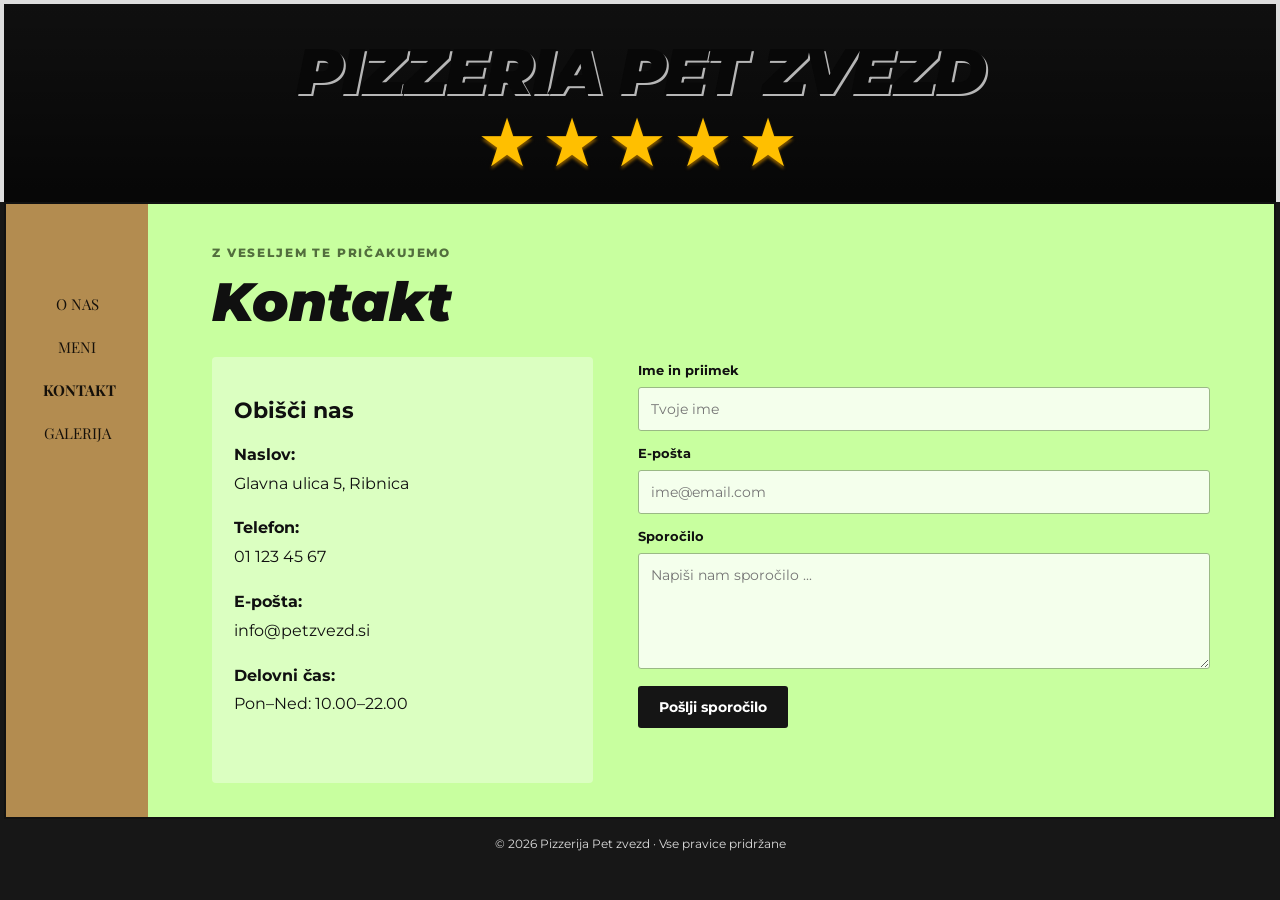
<file: kontakt.html>
<!DOCTYPE html>
<html lang="sl">

<head>
    <meta charset="UTF-8">
    <meta name="viewport" content="width=device-width, initial-scale=1.0">
    <title>Pizzerija Pet zvezd | Kontakt</title>
    <link rel="stylesheet" href="style.css">
</head>

<body>
    <header class="site-header">
        <div class="brand"><a href="index.html" class="brand-title">PIZZERIA PET ZVEZD</a>
            <div class="stars">★★★★★</div>
        </div>
    </header>
    <div class="page-layout">
        <aside class="sidebar">
            <nav aria-label="Glavna navigacija">
                <a href="onas.html">O NAS</a><a href="meni.html">MENI</a><a class="active"
                    href="kontakt.html">KONTAKT</a><a href="galerija.html">GALERIJA</a>
            </nav>
        </aside>
        <main class="main-content">
            <section class="content-panel">
                <p class="eyebrow">Z veseljem te pričakujemo</p>
                <h1>Kontakt</h1>
                <div class="contact-layout">
                    <div class="contact-info">
                        <h2>Obišči nas</h2>
                        <p><strong>Naslov:</strong><br>Glavna ulica 5, Ribnica</p>
                        <p><strong>Telefon:</strong><br>01 123 45 67</p>
                        <p><strong>E-pošta:</strong><br>info@petzvezd.si</p>
                        <p><strong>Delovni čas:</strong><br>Pon–Ned: 10.00–22.00</p>
                    </div>
                    <form class="contact-form" id="contact-form"><label for="name">Ime in priimek</label><input
                            id="name" name="name" required placeholder="Tvoje ime">
                        <label for="email">E-pošta</label><input id="email" name="email" type="email" required
                            placeholder="ime@email.com">
                        <label for="message">Sporočilo</label><textarea id="message" name="message" rows="5" required
                            placeholder="Napiši nam sporočilo ..."></textarea>
                        <button class="primary-button" type="submit">Pošlji sporočilo</button>
                        <p id="form-message" class="form-message" aria-live="polite"></p>
                    </form>
                </div>
            </section>
        </main>
    </div>
    <footer class="site-footer">© 2026 Pizzerija Pet zvezd · Vse pravice pridržane</footer>
    <script src="script.js"></script>
</body>

</html>
</file>
<file: style.css>
@import url('https://fonts.googleapis.com/css2?family=Montserrat:wght@400;500;600;700;800;900&family=Playfair+Display:wght@500;600;700&display=swap');

:root {
  --green: #c8ff9f;
  --green-dark: #9bdd75;
  --gold: #b38c50;
  --gold-dark: #96713c;
  --ink: #101010;
  --cream: #fff9ed;
}

* {
  box-sizing: border-box;
}

html {
  scroll-behavior: smooth;
}

body {
  margin: 0;
  color: var(--ink);
  background: #171717;
  font-family: 'Montserrat', Arial, sans-serif;
}

.site-header {
  min-height: 202px;
  display: flex;
  align-items: center;
  justify-content: center;
  text-align: center;
  padding: 28px 18px 18px;
  background: linear-gradient(0deg, rgba(0, 0, 0, .72), rgba(0, 0, 0, .32)), url('https://images.unsplash.com/photo-1579751626657-72bc17010498?auto=format&fit=crop&w=1800&q=85') center 48%/cover;
  border: 4px solid #dedede;
  border-bottom: 0;
}

.brand-title {
  color: #080808;
  text-decoration: none;
  font-size: clamp(2rem, 6vw, 4rem);
  line-height: 1.1;
  font-weight: 900;
  font-style: italic;
  letter-spacing: -2px;
  text-shadow: 2px 2px 0 rgba(255, 255, 255, .7);
}

.stars {
  color: #ffbf00;
  font-size: clamp(2.7rem, 6vw, 4.2rem);
  letter-spacing: .08em;
  line-height: 1.1;
  text-shadow: 0 3px 3px #805600;
}

.page-layout {
  display: grid;
  grid-template-columns: 142px minmax(0, 1fr);
  min-height: 580px;
  margin: 0 4px;
  border: 2px solid #111;
}

.sidebar {
  background: var(--gold);
  display: flex;
  justify-content: center;
  padding: 90px 12px 30px;
}

.sidebar nav {
  display: flex;
  flex-direction: column;
  gap: 23px;
  width: 100%;
}

.sidebar a {
  color: #15100a;
  text-decoration: none;
  text-align: center;
  font-family: 'Playfair Display', Georgia, serif;
  font-size: 15px;
  transition: .2s;
}

.sidebar a:hover,
.sidebar a.active {
  font-weight: 700;
  transform: translateX(2px);
}

.main-content {
  min-width: 0;
  background: var(--green);
  padding: 34px clamp(20px, 5vw, 68px);
}

.home-content {
  display: flex;
  align-items: center;
  justify-content: center;
  text-align: center;
}

.hero {
  width: min(100%, 850px);
  position: relative;
  padding: 10px 0 24px;
}

.chef-illustration {
  font-size: clamp(5rem, 12vw, 9rem);
  line-height: 1;
  filter: drop-shadow(0 5px 2px rgba(0, 0, 0, .12));
}

.hero h1 {
  position: relative;
  z-index: 1;
  margin: -12px 0 48px;
  font-size: clamp(1.55rem, 4vw, 2.8rem);
  font-style: italic;
  font-weight: 900;
  letter-spacing: -1px;
}

.slider {
  width: min(100%, 520px);
  margin: 0 auto;
  position: relative;
}

.slider img {
  display: block;
  width: 100%;
  height: 245px;
  object-fit: cover;
  border: 3px solid rgba(0, 0, 0, .12);
  box-shadow: 0 8px 22px rgba(0, 0, 0, .16);
}

.slider-btn {
  position: absolute;
  top: 50%;
  transform: translateY(-50%);
  z-index: 2;
  width: 36px;
  height: 36px;
  border: 1px solid #222;
  border-radius: 50%;
  background: rgba(255, 255, 255, .78);
  font-size: 25px;
  cursor: pointer;
}

.slider-btn:hover {
  background: white;
}

.prev {
  left: -48px;
}

.next {
  right: -48px;
}

.hero-caption {
  font-size: .92rem;
  margin: 18px 0 15px;
}

.primary-button {
  display: inline-block;
  border: 0;
  border-radius: 3px;
  background: #151515;
  color: white;
  text-decoration: none;
  padding: 13px 21px;
  font: 700 .85rem 'Montserrat', sans-serif;
  cursor: pointer;
  transition: .2s;
}

.primary-button:hover {
  background: var(--gold-dark);
  transform: translateY(-2px);
}

.site-footer {
  color: #ddd;
  background: #171717;
  text-align: center;
  padding: 17px;
  font-size: .75rem;
}

.content-panel {
  max-width: 1100px;
  margin: 0 auto;
}

.content-panel h1 {
  font-size: clamp(2.2rem, 5vw, 3.4rem);
  font-weight: 900;
  font-style: italic;
  margin: 4px 0 22px;
}

.eyebrow {
  color: #526e3d;
  font-size: .72rem;
  font-weight: 800;
  letter-spacing: .16em;
  text-transform: uppercase;
  margin: 8px 0;
}

.intro {
  max-width: 650px;
  line-height: 1.7;
  margin: -10px 0 28px;
}

.two-column {
  display: grid;
  grid-template-columns: 1fr 1fr;
  gap: 35px;
  align-items: center;
}

.two-column p,
.contact-info p {
  line-height: 1.8;
}

.two-column h2,
.contact-info h2 {
  font-size: 1.35rem;
}

.rounded-photo {
  width: 100%;
  height: 290px;
  object-fit: cover;
  border-radius: 4px;
  box-shadow: 0 8px 20px rgba(0, 0, 0, .15);
}

.feature-row {
  display: grid;
  grid-template-columns: repeat(3, 1fr);
  gap: 20px;
  margin-top: 42px;
  text-align: center;
}

.feature-row>div {
  background: rgba(255, 255, 255, .35);
  padding: 20px 14px;
  border-radius: 4px;
}

.feature-row span {
  font-size: 2rem;
}

.feature-row h3 {
  font-size: .95rem;
}

.feature-row p {
  font-size: .82rem;
  line-height: 1.6;
}

.menu-grid {
  display: grid;
  grid-template-columns: repeat(2, minmax(0, 1fr));
  gap: 22px;
}

.menu-card {
  display: grid;
  grid-template-columns: 42% 1fr;
  background: rgba(255, 255, 255, .55);
  border-radius: 5px;
  overflow: hidden;
  box-shadow: 0 4px 14px rgba(0, 0, 0, .08);
}

.menu-card img {
  width: 100%;
  height: 165px;
  object-fit: cover;
}

.menu-card div {
  padding: 15px;
}

.menu-card h2 {
  font-size: 1.05rem;
  margin: 2px 0 8px;
}

.menu-card p {
  font-size: .82rem;
  line-height: 1.5;
  min-height: 48px;
}

.menu-card strong {
  color: #65471f;
}

.small-note {
  color: #536448;
  font-size: .75rem;
  margin-top: 20px;
}

.contact-layout {
  display: grid;
  grid-template-columns: .8fr 1.2fr;
  gap: 45px;
}

.contact-info {
  background: rgba(255, 255, 255, .35);
  padding: 22px;
  border-radius: 4px;
}

.contact-form {
  display: flex;
  flex-direction: column;
  gap: 9px;
}

.contact-form label {
  font-size: .82rem;
  font-weight: 700;
  margin-top: 5px;
}

.contact-form input,
.contact-form textarea {
  width: 100%;
  border: 1px solid #9ab985;
  border-radius: 3px;
  background: rgba(255, 255, 255, .8);
  padding: 12px;
  font: inherit;
  font-size: .9rem;
}

.contact-form textarea {
  resize: vertical;
}

.contact-form .primary-button {
  align-self: flex-start;
  margin-top: 8px;
}

.form-message {
  min-height: 20px;
  font-size: .82rem;
  font-weight: 700;
}

.gallery-grid {
  display: grid;
  grid-template-columns: repeat(3, 1fr);
  gap: 15px;
}

.gallery-grid img {
  width: 100%;
  height: 220px;
  object-fit: cover;
  border-radius: 4px;
  box-shadow: 0 5px 14px rgba(0, 0, 0, .13);
  transition: transform .25s;
}

.gallery-grid img:hover {
  transform: scale(1.025);
}

@media (max-width: 760px) {
  .site-header {
    min-height: 160px;
  }

  .page-layout {
    grid-template-columns: 1fr;
  }

  .sidebar {
    padding: 14px;
  }

  .sidebar nav {
    flex-direction: row;
    justify-content: center;
    flex-wrap: wrap;
    gap: 12px 22px;
  }

  .main-content {
    padding: 28px 18px;
  }

  .hero h1 {
    margin-bottom: 32px;
  }

  .slider {
    width: calc(100% - 56px);
  }

  .slider img {
    height: 210px;
  }

  .prev {
    left: -42px;
  }

  .next {
    right: -42px;
  }

  .two-column,
  .contact-layout {
    grid-template-columns: 1fr;
    gap: 22px;
  }

  .feature-row {
    grid-template-columns: 1fr;
    gap: 12px;
  }

  .menu-grid {
    grid-template-columns: 1fr;
  }

  .gallery-grid {
    grid-template-columns: repeat(2, 1fr);
  }
}

@media (max-width: 430px) {
  .brand-title {
    letter-spacing: -1px;
  }

  .gallery-grid {
    grid-template-columns: 1fr;
  }

  .gallery-grid img {
    height: 230px;
  }

  .menu-card {
    grid-template-columns: 1fr;
  }

  .menu-card img {
    height: 190px;
  }
}
</file>
